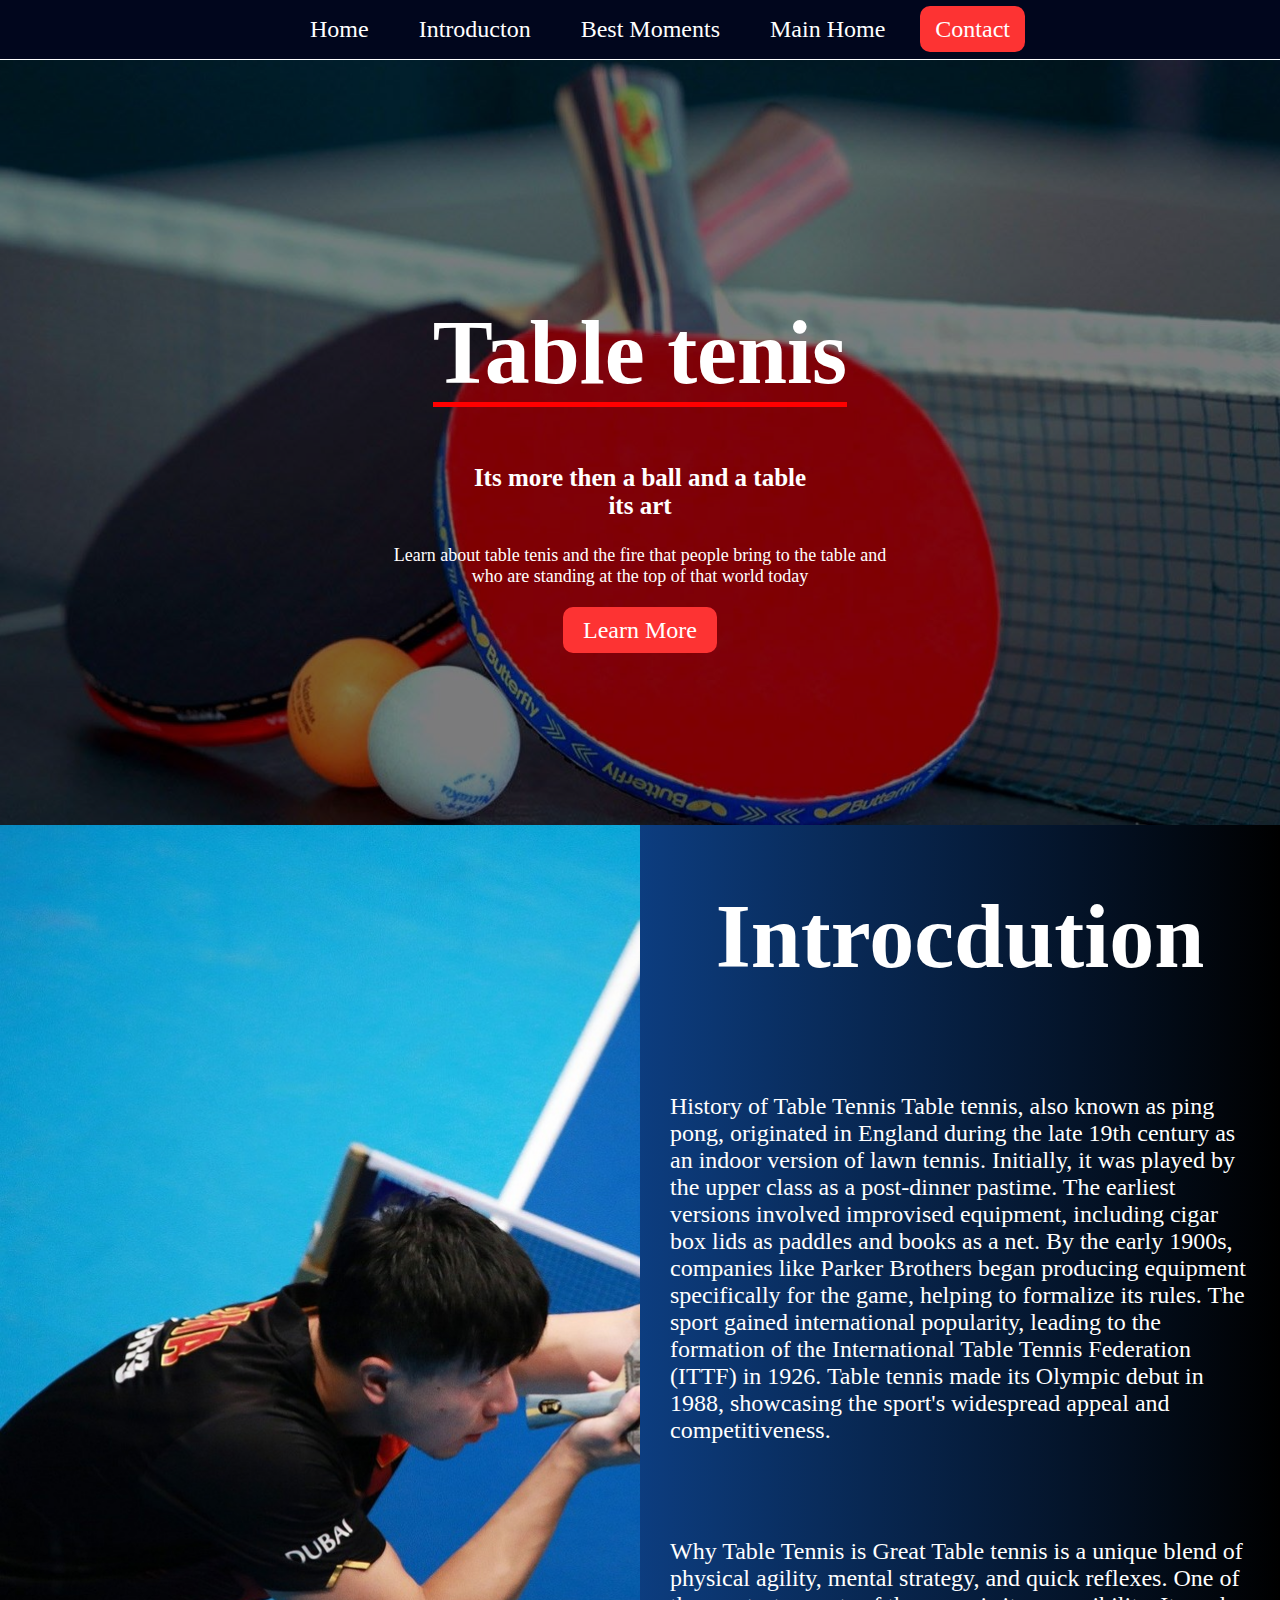
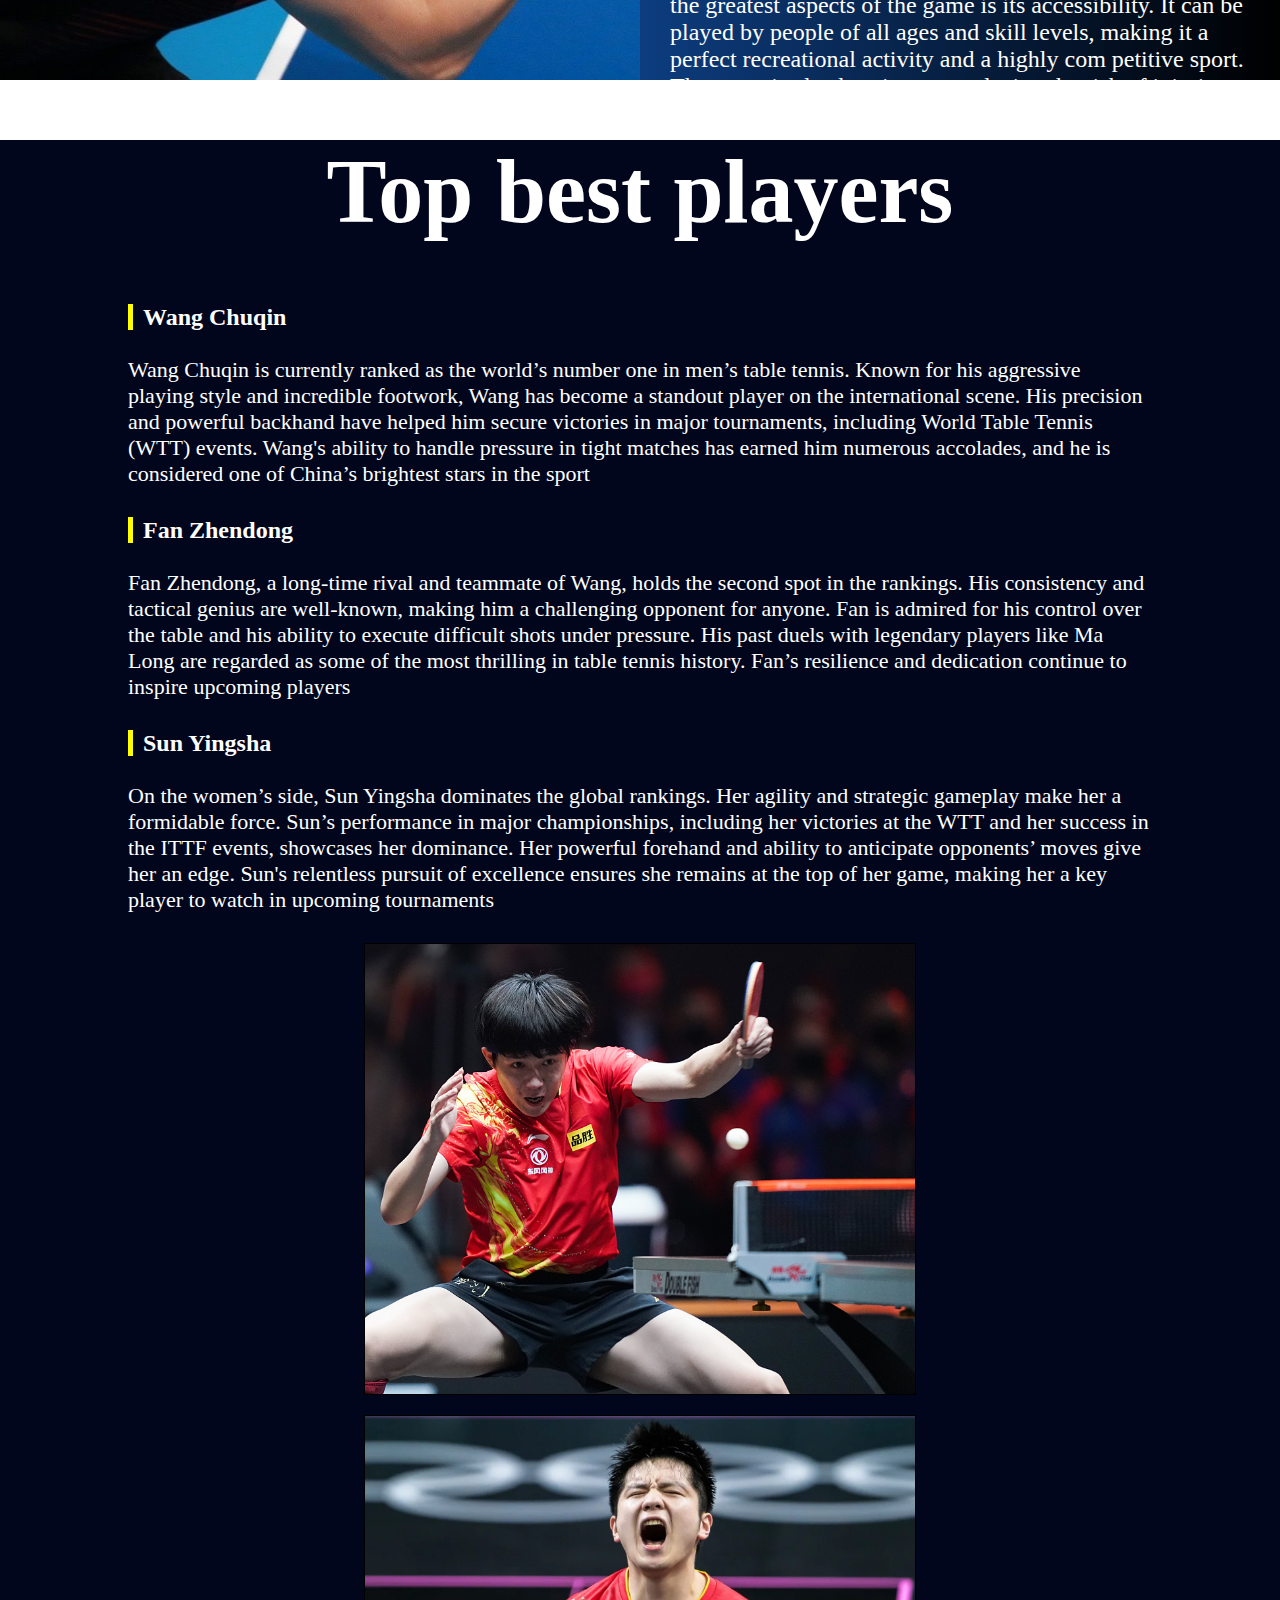
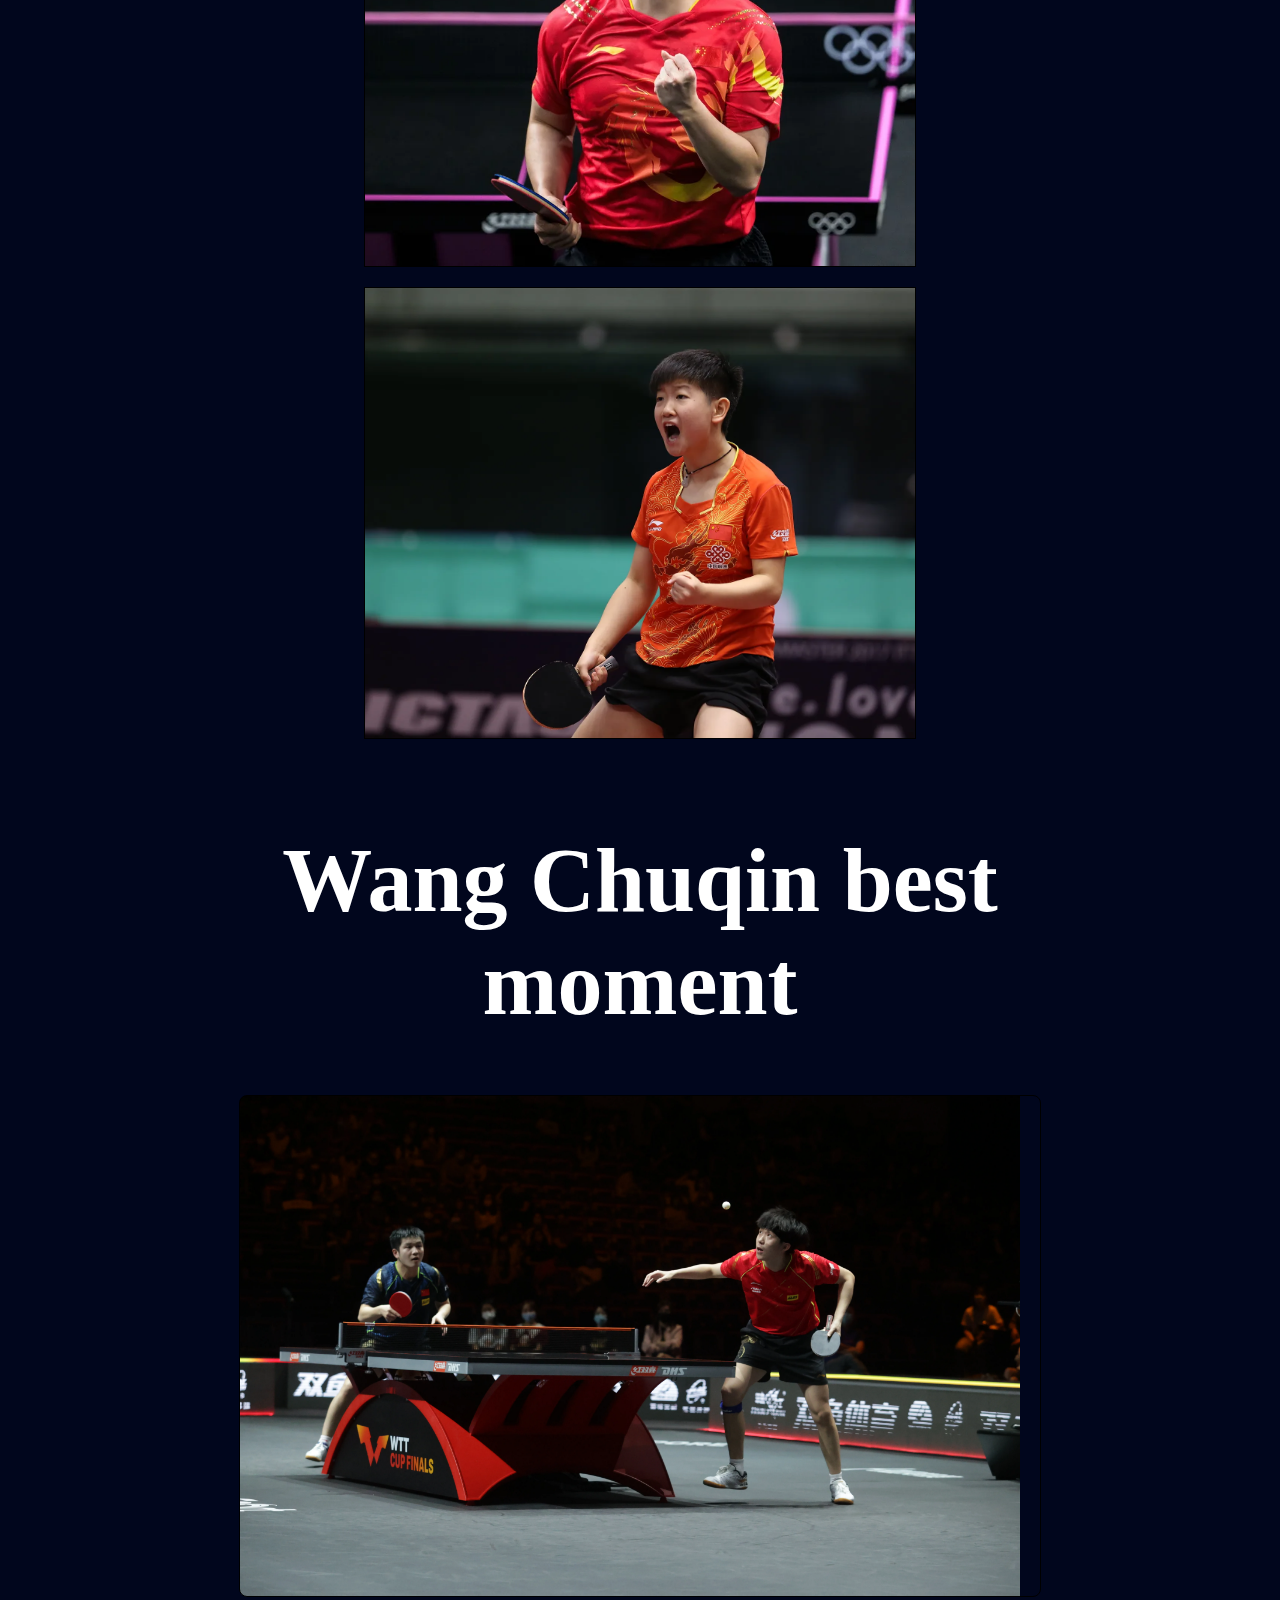
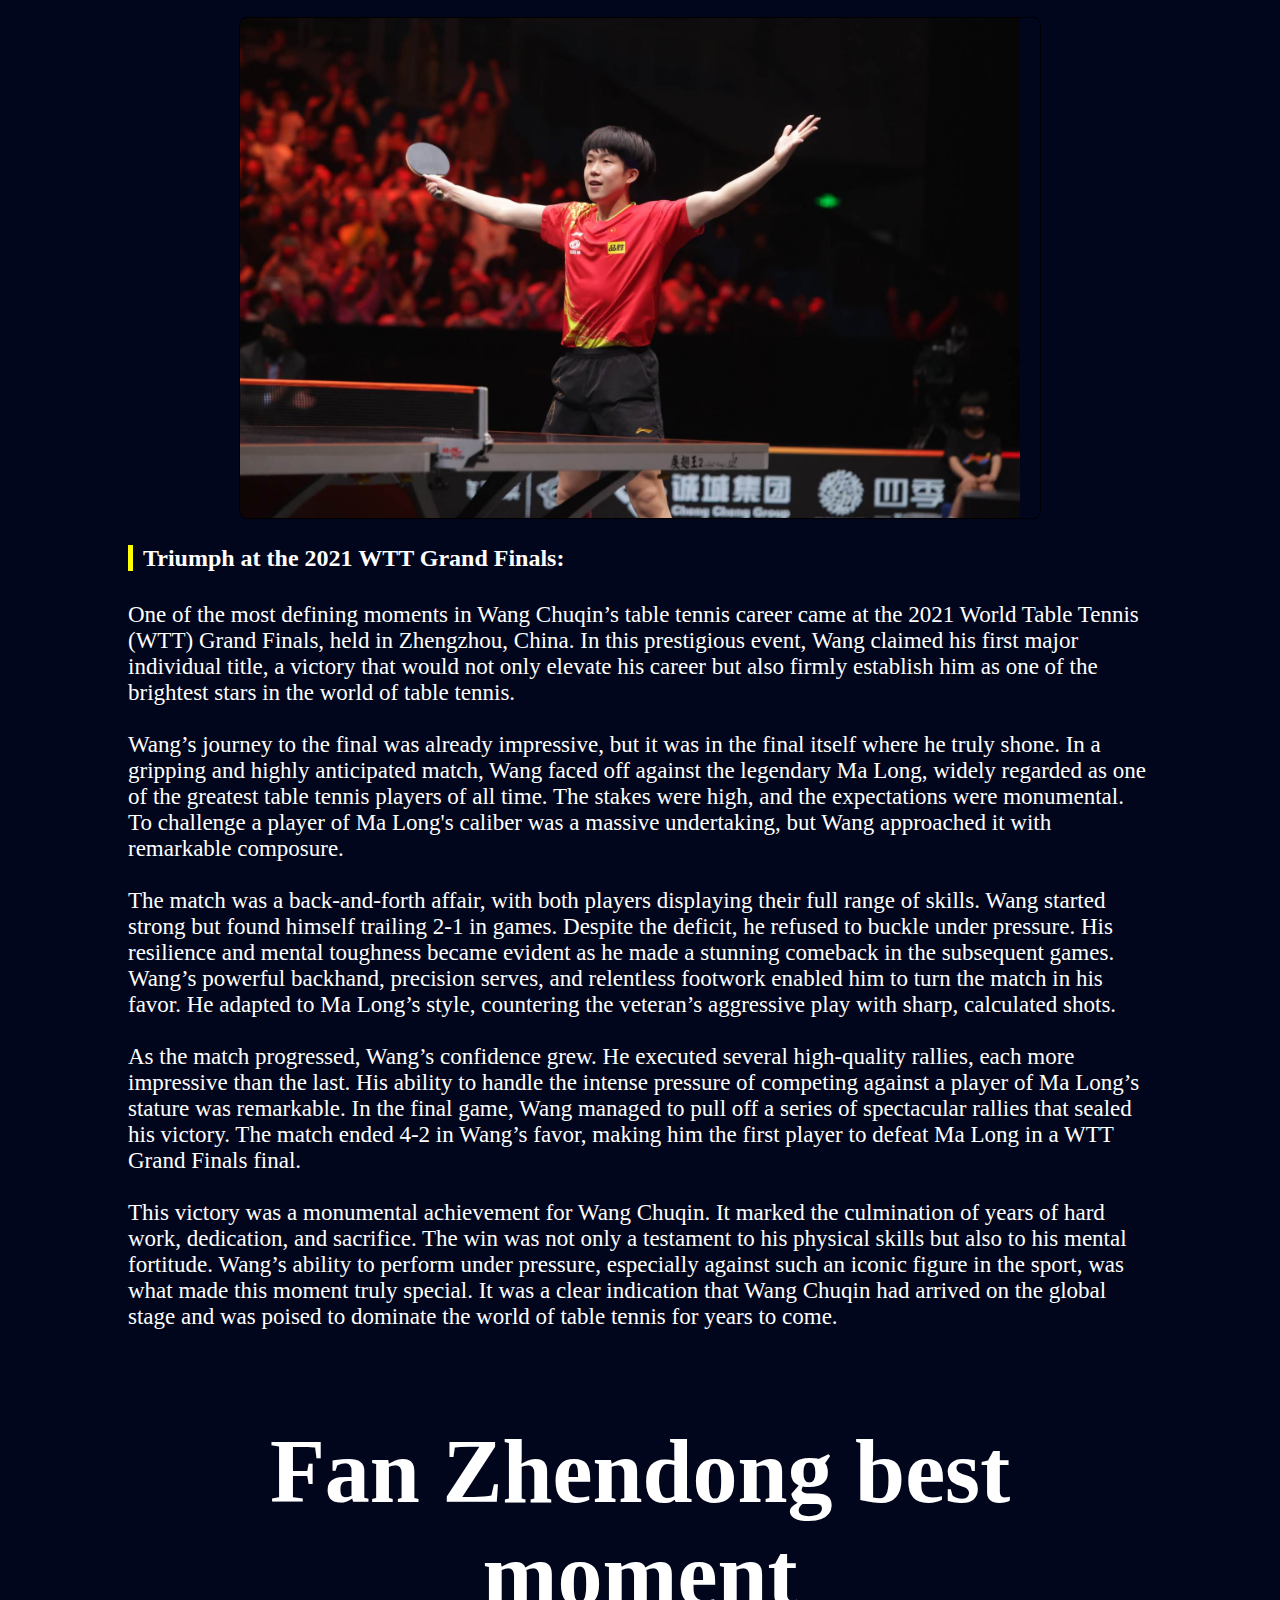
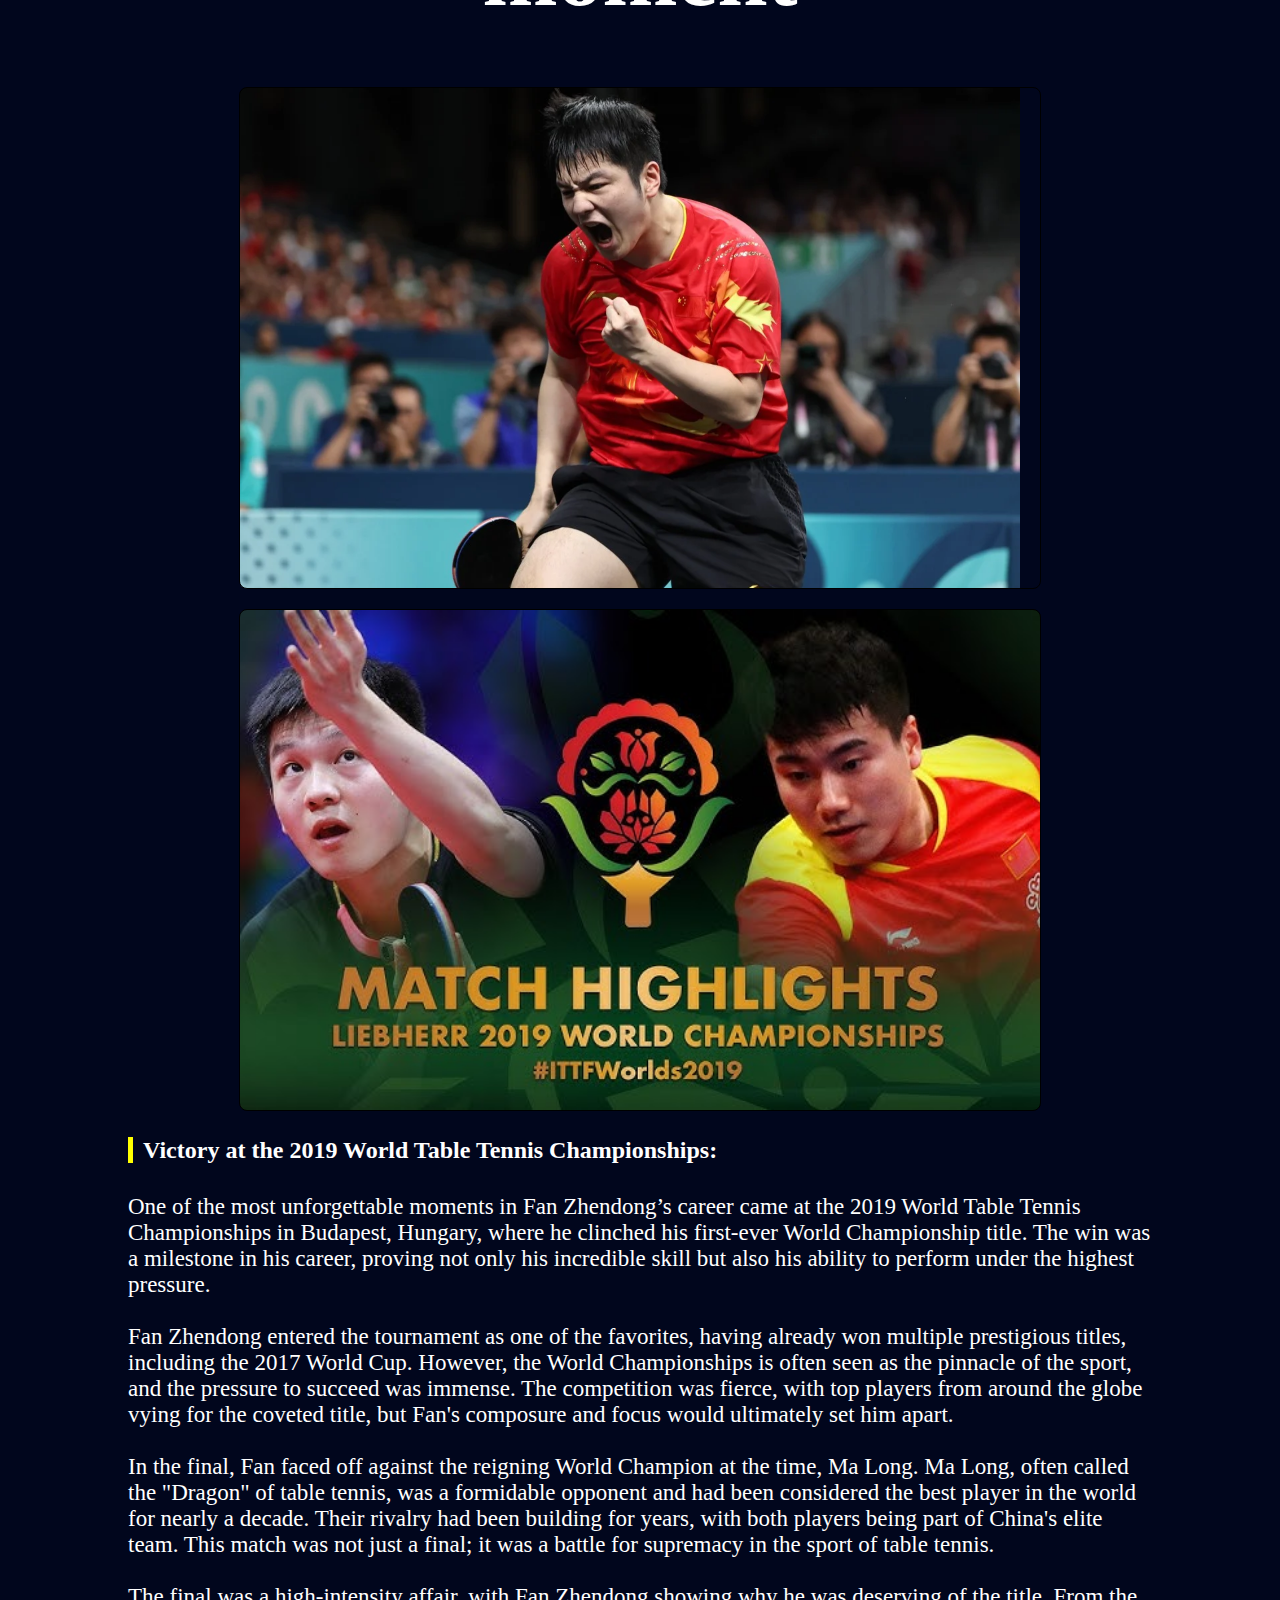
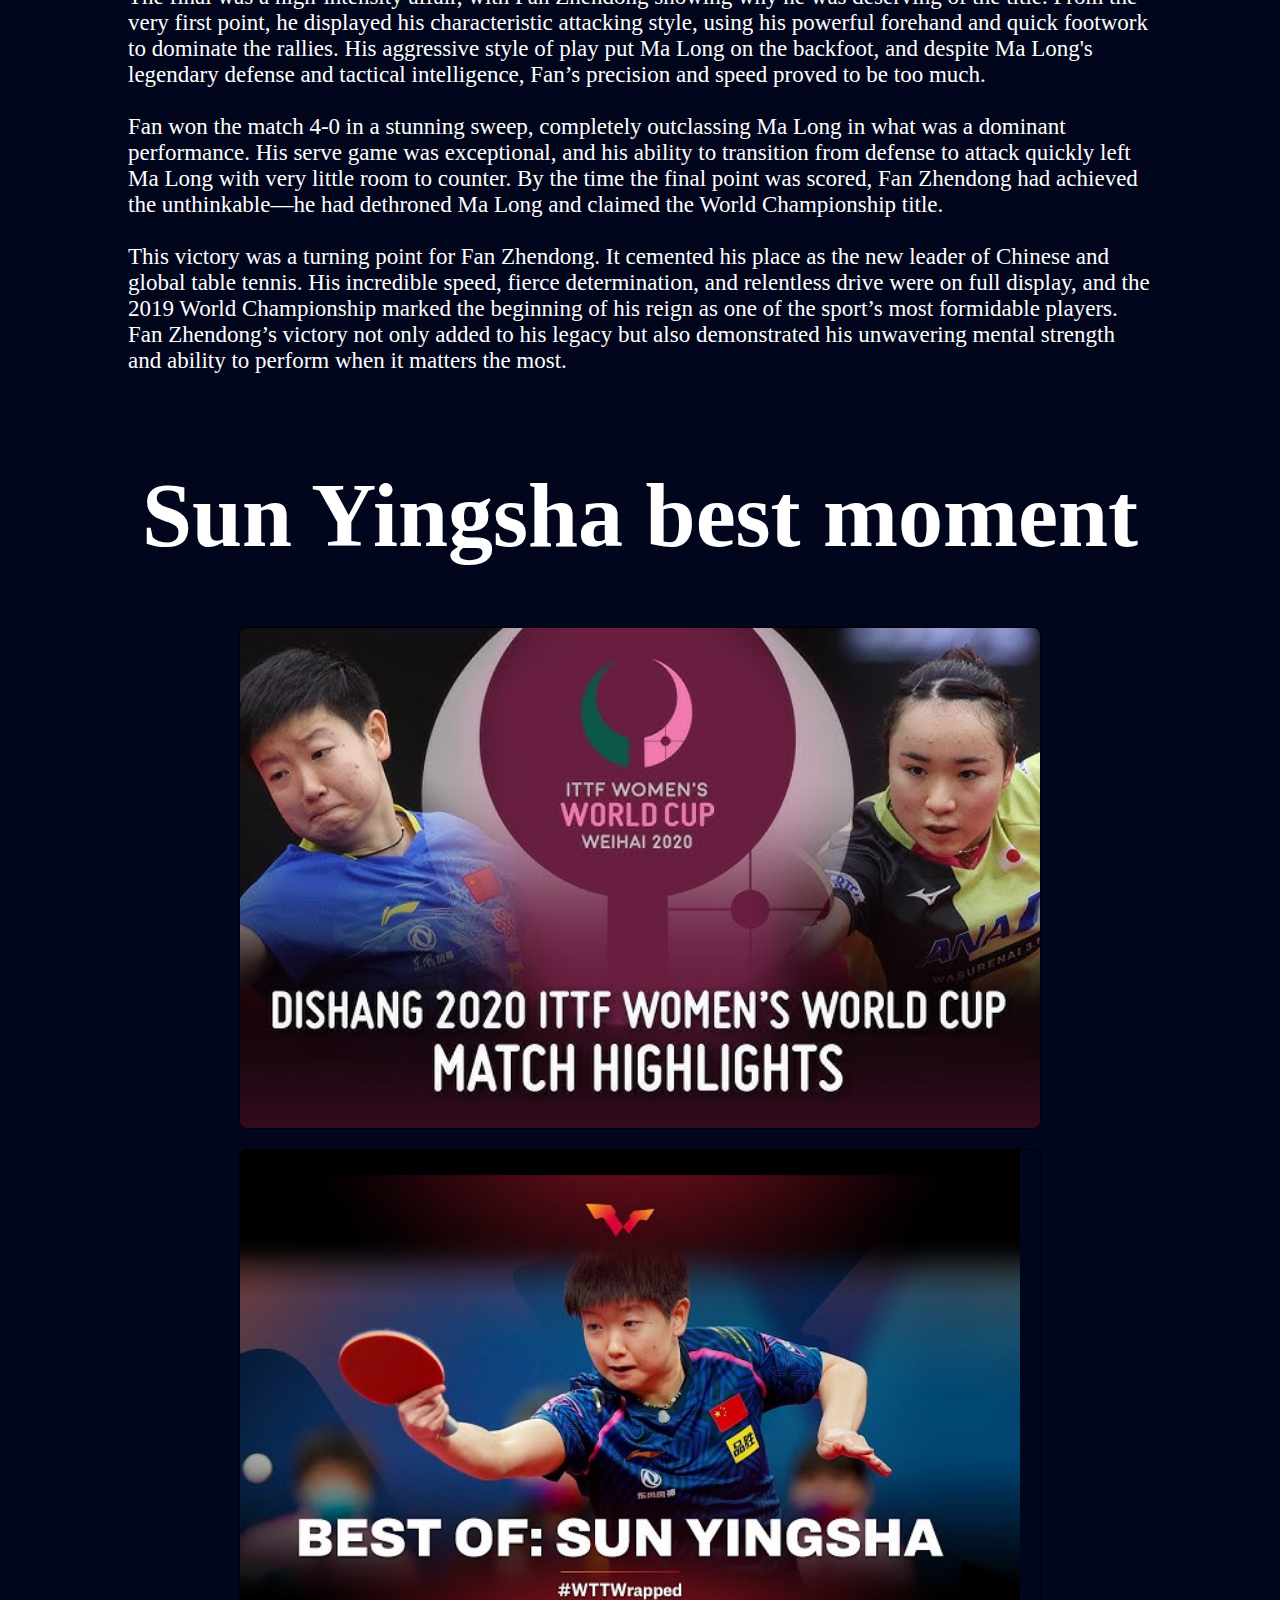
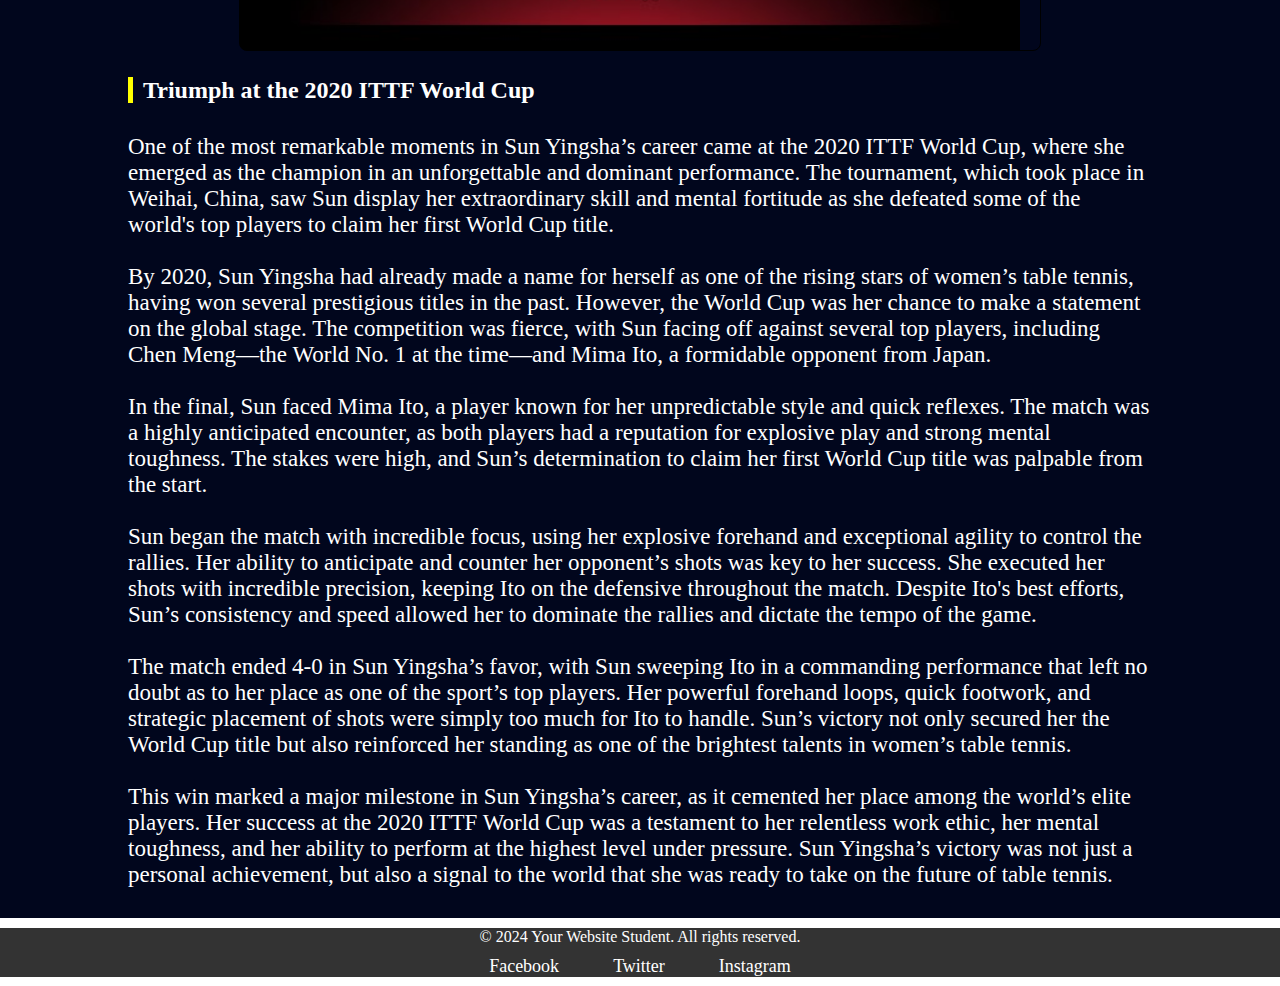
<file: index.html>
<!DOCTYPE html>
<html lang="en">
<head>
    <meta charset="UTF-8">
    <meta name="viewport" content="width=device-width, initial-scale=1.0">
    <title>table Tensis</title>
    <link rel="stylesheet" href="styel.css">

    <link rel="preconnect" href="https://fonts.googleapis.com">
    <link rel="preconnect" href="https://fonts.gstatic.com" crossorigin>
    <link href="https://fonts.googleapis.com/css2?family=Roboto:ital,wght@0,100;0,300;0,400;0,500;0,700;0,900;1,100;1,300;1,400;1,500;1,700;1,900&family=Rubik+Dirt&display=swap" rel="stylesheet">

</head>
<body>
    <header>
        <nav>
            <ul>
                <li><a href="#" title="Refresh Page">Home</a></li>
                <li><a href="#Introdcution_section" title="Introdcution to Table tenis">Introducton</a></li>
                <li><a href="#Intro_BestMoment" title="best moments of table tenis">Best Moments</a></li>
                <li><a href="#" title="Brinsg you back to the starting Home page">Main Home</a></li>
            </ul>
        </nav>
        <div class="btn"><a href="ExtraPage.html" target="_blank" id="Contact_btn" title="Contact Us">Contact</a></div>
    </header>

    <!-- First Page-->
    <main>
        <section class="sections" id="Home_section">
            <div class="Home_container">
                <h1 id="titel_table_tensis"><span>Table tenis</span></h1>
                <h3 id="h3_start">Its more then a ball and a table <br>its art</h3>
                <p>
                    Learn about table tenis and the fire that people bring to the table and who are standing at the top of that world today
                </p>
                <div><a href="https://worldtabletennis.com/news" class="Learn_More_BTN" target="_blank" title="News About Table tenis"> Learn More</a></div>
            </div>
        </section>

    <!-- introcdution Section swap the layout if you want  -->
        <section class="sections" id="Introdcution_section">
            <div class="intro_container">
                <div class="intro_img"></div>
                <div class="intro_text">
                    <h1 id="titel_table_tensis">Introcdution</h1>
                    <p id="intro_p">History of Table Tennis
                        Table tennis, also known as ping pong, originated in England during 
                        the late 19th century as an indoor version of lawn tennis. Initially, it was played by the upper class as a post-dinner pastime. The earliest versions involved improvised equipment, including cigar box lids as paddles and books as a net. By the early 1900s, companies like Parker Brothers began producing equipment specifically for the game, helping to formalize its rules. The sport gained international popularity, leading to the formation of the International Table Tennis Federation (ITTF) in 1926. Table tennis made its Olympic debut in 1988,
                         showcasing the sport's widespread appeal and competitiveness.</p>
                    <p id="intro_p">Why Table Tennis is Great
                        Table tennis is a unique blend of physical agility, mental strategy, and quick reflexes.
                         One of the greatest aspects of the game is its accessibility. It can be played by people
                          of all ages and skill levels, making it a perfect recreational activity and a highly com
                          petitive sport. The game is also low-impact, reducing the risk of injuries while still o
                          ffering a full-body workout that improves coordination, balance, and cardiovascular health. Beyond its physical benefits, table tennis sharpens the mind by requiring rapid decision-making and strategic thinking. It’s a sport that fosters focus, concentration, and even social interaction, as it’s often played in clubs, schools, and community centers. Whether played casually in a backyard or professionally on an 
                        international stage, table tennis continues to captivate players and fans around the world.</p>
                </div>
            </div>
        </section>

        <!-- intro to the best top 3 moments of the sport or just put some facts with images-->

        <section class="intro_BestMoments_section" id="Intro_BestMoment">
            <div class="intro_BMT3_contatiner">
                <h1 id="best_momement_Title">Top best players</h1>
                <p>
                    <span id="bold">Wang Chuqin</span>
                    <br><br>
                    Wang Chuqin is currently ranked as the world’s number one in men’s table tennis. Known for his aggressive playing style and incredible footwork, Wang has become a standout player on the international scene. His precision and powerful backhand have helped him secure victories in major tournaments, including World Table Tennis (WTT) events. Wang's ability to handle pressure in tight matches has earned him numerous accolades, and he is considered one of China’s brightest stars in the sport​
                </p>
                <p>
                    <span id="bold">Fan Zhendong</span>
                    <br><br>
                    Fan Zhendong, a long-time rival and teammate of Wang, holds the second spot in the rankings. His consistency and tactical genius are well-known, making him a challenging opponent for anyone. Fan is admired for his control over the table and his ability to execute difficult shots under pressure. His past duels with legendary players like Ma Long are regarded as some of the most thrilling in table tennis history. Fan’s resilience and dedication continue to inspire upcoming players
                </p>
                <p>
                    <span id="bold">Sun Yingsha</span>
                    <br><br>
                    On the women’s side, Sun Yingsha dominates the global rankings. Her agility and strategic gameplay make her a formidable force. Sun’s performance in major championships, including her victories at the WTT and her success in the ITTF events, showcases her dominance. Her powerful forehand and ability to anticipate opponents’ moves give her an edge. Sun's relentless pursuit of excellence ensures she remains at the top of her game, making her a key player to watch in upcoming tournaments
                </p>
                    <div class="Card_container">
                        <div class="Card card1">

                        </div>

                        <div class="Card card2">

                        </div>

                        <div class="Card card3">

                        </div>  
                    </div>
                    
            </div>


        </section>

    <!-- Best Momemnet -->
        <div class="gap"></div>
    <!-- Best Momemnet 1-->
        <section class="sections" id="Best_moments_Sections">
            <div class="Bm_containers">
                <h1 id="best_momement_Title">Wang Chuqin best moment</h3>
                <div class="BM_imgs">
                    <div class="BM_img BM_imgWang1"></div>
                    <div class="BM_img BM_imgWang2"></div>
                </div>

                <div class="BM_txt">
                    <h3><span id="bold">Triumph at the 2021 WTT Grand Finals:</span></h3>
                    <p>
                        One of the most defining moments in Wang Chuqin’s table tennis career came at the 2021 World Table Tennis (WTT) Grand Finals, held in Zhengzhou, China. In this prestigious event, Wang claimed his first major individual title, a victory that would not only elevate his career but also firmly establish him as one of the brightest stars in the world of table tennis.
                        <br><br>
                        Wang’s journey to the final was already impressive, but it was in the final itself where he truly shone. In a gripping and highly anticipated match, Wang faced off against the legendary Ma Long, widely regarded as one of the greatest table tennis players of all time. The stakes were high, and the expectations were monumental. To challenge a player of Ma Long's caliber was a massive undertaking, but Wang approached it with remarkable composure.
                        <br><br>
                        The match was a back-and-forth affair, with both players displaying their full range of skills. Wang started strong but found himself trailing 2-1 in games. Despite the deficit, he refused to buckle under pressure. His resilience and mental toughness became evident as he made a stunning comeback in the subsequent games. Wang’s powerful backhand, precision serves, and relentless footwork enabled him to turn the match in his favor. He adapted to Ma Long’s style, countering the veteran’s aggressive play with sharp, calculated shots.
                        <br><br>
                        As the match progressed, Wang’s confidence grew. He executed several high-quality rallies, each more impressive than the last. His ability to handle the intense pressure of competing against a player of Ma Long’s stature was remarkable. In the final game, Wang managed to pull off a series of spectacular rallies that sealed his victory. The match ended 4-2 in Wang’s favor, making him the first player to defeat Ma Long in a WTT Grand Finals final.
                        <br><br>
                        This victory was a monumental achievement for Wang Chuqin. It marked the culmination of years of hard work, dedication, and sacrifice. The win was not only a testament to his physical skills but also to his mental fortitude. Wang’s ability to perform under pressure, especially against such an iconic figure in the sport, was what made this moment truly special. It was a clear indication that Wang Chuqin had arrived on the global stage and was poised to dominate the world of table tennis for years to come.
                    </p>
                </div>
            </div>
        </section>

    <!-- Best Momemnet 1-->
        <section class="sections" id="Best_moments_Sections">
            <div class="Bm_containers">
                <h1 id="best_momement_Title">Fan Zhendong best moment</h3>
                <div class="BM_imgs">
                    <div class="BM_img BM_imgfFan1"></div>
                    <div class="BM_img BM_imgfFan2"></div>
                </div>

                <div class="BM_txt">
                    <h3><span id="bold">Victory at the 2019 World Table Tennis Championships:</span></h3>
                    <p>
                        One of the most unforgettable moments in Fan Zhendong’s career came at the 2019 World Table Tennis Championships in Budapest, Hungary, where he clinched his first-ever World Championship title. The win was a milestone in his career, proving not only his incredible skill but also his ability to perform under the highest pressure.
                        <br><br>
                        Fan Zhendong entered the tournament as one of the favorites, having already won multiple prestigious titles, including the 2017 World Cup. However, the World Championships is often seen as the pinnacle of the sport, and the pressure to succeed was immense. The competition was fierce, with top players from around the globe vying for the coveted title, but Fan's composure and focus would ultimately set him apart.
                        <br><br>
                        In the final, Fan faced off against the reigning World Champion at the time, Ma Long. Ma Long, often called the "Dragon" of table tennis, was a formidable opponent and had been considered the best player in the world for nearly a decade. Their rivalry had been building for years, with both players being part of China's elite team. This match was not just a final; it was a battle for supremacy in the sport of table tennis.
                        <br><br>
                        The final was a high-intensity affair, with Fan Zhendong showing why he was deserving of the title. From the very first point, he displayed his characteristic attacking style, using his powerful forehand and quick footwork to dominate the rallies. His aggressive style of play put Ma Long on the backfoot, and despite Ma Long's legendary defense and tactical intelligence, Fan’s precision and speed proved to be too much.
                        <br><br>
                        Fan won the match 4-0 in a stunning sweep, completely outclassing Ma Long in what was a dominant performance. His serve game was exceptional, and his ability to transition from defense to attack quickly left Ma Long with very little room to counter. By the time the final point was scored, Fan Zhendong had achieved the unthinkable—he had dethroned Ma Long and claimed the World Championship title.
                        <br><br>
                        This victory was a turning point for Fan Zhendong. It cemented his place as the new leader of Chinese and global table tennis. His incredible speed, fierce determination, and relentless drive were on full display, and the 2019 World Championship marked the beginning of his reign as one of the sport’s most formidable players. Fan Zhendong’s victory not only added to his legacy but also demonstrated his unwavering mental strength and ability to perform when it matters the most.


                    </p>
                </div>
            </div>
        </section>

    <!-- Best Momemnet 1-->
        <section class="sections" id="Best_moments_Sections">
            <div class="Bm_containers">
                <h1 id="best_momement_Title">Sun Yingsha best moment</h3>
                <div class="BM_imgs">
                    <div class="BM_img BM_imgSun1"></div>
                    <div class="BM_img BM_imgSun2"></div>
                </div>

                <div class="BM_txt">
                    <h3><span id="bold">Triumph at the 2020 ITTF World Cup</span></h3>
                    <p>
                       One of the most remarkable moments in Sun Yingsha’s career came at the 2020 ITTF World Cup, where she emerged as the champion in an unforgettable and dominant performance. The tournament, which took place in Weihai, China, saw Sun display her extraordinary skill and mental fortitude as she defeated some of the world's top players to claim her first World Cup title.
                        <br><br>
                       By 2020, Sun Yingsha had already made a name for herself as one of the rising stars of women’s table tennis, having won several prestigious titles in the past. However, the World Cup was her chance to make a statement on the global stage. The competition was fierce, with Sun facing off against several top players, including Chen Meng—the World No. 1 at the time—and Mima Ito, a formidable opponent from Japan.
                       <br><br>
                       In the final, Sun faced Mima Ito, a player known for her unpredictable style and quick reflexes. The match was a highly anticipated encounter, as both players had a reputation for explosive play and strong mental toughness. The stakes were high, and Sun’s determination to claim her first World Cup title was palpable from the start.
                       <br><br>
                       Sun began the match with incredible focus, using her explosive forehand and exceptional agility to control the rallies. Her ability to anticipate and counter her opponent’s shots was key to her success. She executed her shots with incredible precision, keeping Ito on the defensive throughout the match. Despite Ito's best efforts, Sun’s consistency and speed allowed her to dominate the rallies and dictate the tempo of the game.
                       <br><br>
                       The match ended 4-0 in Sun Yingsha’s favor, with Sun sweeping Ito in a commanding performance that left no doubt as to her place as one of the sport’s top players. Her powerful forehand loops, quick footwork, and strategic placement of shots were simply too much for Ito to handle. Sun’s victory not only secured her the World Cup title but also reinforced her standing as one of the brightest talents in women’s table tennis.
                       <br><br>
                       This win marked a major milestone in Sun Yingsha’s career, as it cemented her place among the world’s elite players. Her success at the 2020 ITTF World Cup was a testament to her relentless work ethic, her mental toughness, and her ability to perform at the highest level under pressure. Sun Yingsha’s victory was not just a personal achievement, but also a signal to the world that she was ready to take on the future of table tennis.
                    </p>
                </div>
            </div>
        </section>
        <div class="gap"></div>
    </main>
    <!--          Footer         not added yet but will soon ds  -->
    <footer>
        <div class="footer-container">
            <p>&copy; 2024 Your Website Student. All rights reserved.</p>
            <div class="social-icons">
                <a href="https://www.facebook.com/login/" target="_blank">Facebook</a>
                <a href="https://x.com/?lang=en" target="_blank">Twitter</a>
                <a href="https://www.instagram.com/" target="_blank">Instagram</a>
            </div>
        </div>
    </footer>
    
</body>
</html>
</file>
<file: styel.css>
/* styles.css */
body {
    
    margin: 0;
    padding: 0;
    padding-top: 60px;
}

html {
    scroll-behavior: smooth; 
}


.rubik-dirt-regular {
    font-family: "Rubik Dirt", system-ui;
    font-weight: 400;
    font-style: normal;
  }
  

/* nav part change what ever you want */
/* disclaimer red box/ background mean image to put in after that jsut change what ever you want*/
header{
    display: flex;
    justify-content: center;
    background-color: rgb(1, 6, 29);
    align-items: center;
    gap: 20px;

    position: fixed; 
    top: 0; 
    left: 0; 
    width: 100%;
    z-index: 1000; 
}

span{
    border-bottom: 5px red solid;
    color: white;
}

ul{
    display: flex;
    list-style: none;
    gap: 20px;
}

a{
    color: white;
    text-decoration: none;
    font-size: 24px;
    transition: .2s;
    padding: 10px 15px;
}


.btn :hover{
    background-color: rgb(138, 4, 4);
    border-radius: 10px;

    color: white;
}

.contact:hover {
    background-color: rgb(228, 0, 0);
}

#Contact_btn{
    color: rgb(255, 255, 255);
    background-color: rgb(253, 51, 51);
    border-radius: 10px;
    transition: .2s;
}

#Contact_btn:hover{
    color: rgb(0, 0, 0);
    background-color: rgb(255, 255, 255);
}

#bold{
    border: 0px;
    border-left: 5px yellow solid;
    color: white;
    font-weight: bold;
    padding-left: 10px;
    font-size: 24px

}

#txt_bold{
    border: 0px;
    color: black;
    font-weight: bold;
}
/* section things */
.sections{
    height: 95vh;
    background-color: rgb(1, 6, 29);
}

#Home_section {
    position: relative;
    display: flex;
    align-items: center;
    justify-content: center;
    background-image: url(images/2racketsTabletenis.jpeg);
    background-position: center;
    background-attachment: fixed;
    background-size: cover;
    background-repeat: no-repeat;
    height: 85vh; /* Full-screen height */
    color: white;
}

/* Add overlay */
#Home_section::before {
    content: "";
    position: absolute;
    top: 0;
    left: 0;
    width: 100%;
    height: 100%;
    background-color: rgba(0, 0, 0, 0.5); /* Adjust opacity here */
    z-index: 1;
}

/* Ensure content stays on top of the overlay */
.Home_container {
    position: relative;
    z-index: 2;
    width: 40%;
    height: auto;
    margin-left: 0;
    padding: 20px;
    text-align: center;
}


#titel_table_tensis{
    color: white;
}
#h3_start{
    color: white;
}

h1{
    font-size: 90px;
    color: white;
}

h3{
    font-size: 25px;
    color: white;
}

.Learn_More_BTN{
    background-color: rgb(253, 51, 51);
    padding: 10px 20px;
    border-radius: 10px;
    color: white;
}

.Learn_More_BTN:hover{
    background-color: rgb(255, 255, 255);
    padding: 10px 20px;
    border-radius: 10px;
    color: rgb(0, 0, 0);
}

p{
    font-size: 18px;
    margin-bottom: 30px;
}


/* introDuction Styles */
.intro_container{
    height: 100%;
    display: flex;
    align-self: center;
    justify-content: center;
    background: rgb(25,122,255);
    background: linear-gradient(90deg, rgba(25,122,255,1) 0%, rgba(0,0,0,1) 100%);
}

.intro_img{
    height: 100%;
    width: 50%;
    overflow: hidden;
    background-image: url(images/hittingballMan.jpg);
    background-repeat: no-repeat;
    background-size: cover;

}

.Card_container{
    display: flex;
    justify-content: space-evenly;
    flex-wrap: wrap;
    gap: 20px;
    

}

.Card{
    height: 450px;
    width: 550px;
    background-color: red;
    border: 1px solid black;

}

.card1{
    background-image: url(images/Wang\ Chuqin.jpeg);
    background-repeat: no-repeat;
    background-size: cover ;
    background-position: calc(30% - 20px) center;
}

.card2{
    background-image: url(images/Fan\ Zhendong.webp);
    background-repeat: no-repeat;
    background-size: cover ;
    background-position: calc(30% - 20px) center;
}

.card3{
    background-image: url(images/Sun\ Yingsha.webp);
    background-repeat: no-repeat;
    background-size: cover ;
    background-position: calc(30% - 20px) center;
}


.intro_BestMoments_section{
    background-color: rgb(1, 6, 29);
    height: auto;
    padding-bottom: 30px;
}
.intro_text{
    display: flex;
    flex-direction: column;
    align-items: center;
    width: 50%;
    height: 100%;
    overflow-x: hidden;
}
.intro_text::-webkit-scrollbar{
    display: none;
}

#intro_p{
    padding: 20px 30px;
    color: white;
    font-size: 24px;
}


/* Best Moment Part*/


.intro_BMT3_contatiner{
    margin: 0% 10%;
}
.intro_BMT3_contatiner p{
    font-size: 22px;
    color: white;
    
}

#best_momement_Title{
    text-align: center;
}

.Bm_containers{

    height: 100%;
    display: flex;
    flex-direction: column;
    align-items: center;
    margin: 0% 10%;
}

.BM_imgs{
    display: flex;
    gap: 20px;
    justify-content: center;
    flex-direction: row;
    width: 100%;
    flex-wrap: wrap;
}
.BM_img{
    height: 500px;
    width: 800px;
    border: black solid 1px;
    border-radius: 8px;
    
}

.BM_txt p{
    font-size: 23px;
    color:white;
    margin: 30px 0px;
}

.BM_BTN{
    background-color: red;
    padding:10px 25px;
    margin: 5px 0px;
}

.bm_Btn_container{
    width: 100%;
    display: flex;
    justify-content: flex-end;
    border-radius: 5px;
}

#Best_moments_Sections{
    height: auto;
    background-color: rgb(1, 6, 29);

}

.BM_imgWang1{
    background-image: url(images/wangChang2.webp);
    background-repeat: no-repeat;
    background-size: cover ;
    background-position: calc(30% - 20px) center;
}

.BM_imgWang2{
    background-image: url(images/wangWin3.png);
    background-repeat: no-repeat;
    background-size: cover ;
    background-position: calc(30% - 20px) center;
}

.BM_imgfFan1{
    background-image: url(images/fanwin1.webp);
    background-repeat: no-repeat;
    background-size: cover ;
    background-position: calc(30% - 20px) center;
}

.BM_imgfFan2{
    background-image: url(images/fanWin3.jpg);
    background-repeat: no-repeat;
    background-size: cover ;
    background-position: calc(30% - 20px) center;
}

.BM_imgSun1{
    background-image: url(images/SunWin1.jpg);
    background-repeat: no-repeat;
    background-size: cover ;
    background-position: calc(30% - 20px) center;
}

.BM_imgSun2{
    background-image: url(images/Sunwin5.jpg);
    background-repeat: no-repeat;
    background-size: cover ;
    background-position: calc(30% - 20px) center;
}

/** footer things**/

footer {
    background-color: #333; 
    color: white; 
    text-align: center;
    position: relative;
    bottom: 0;
    width: 100%; 
}

.footer-container {
    max-width: 1200px; 
    margin: 0 auto; 
}

footer p {
    margin: 10px 0;
    font-size: 16px; 
}

.social-icons a {
    color: white;
    margin: 0 10px;
    text-decoration: none; 
    font-size: 18px; 
    transition: color 0.3s ease;
}

.social-icons a:hover {
    color: #f1c40f;
}
</file>
